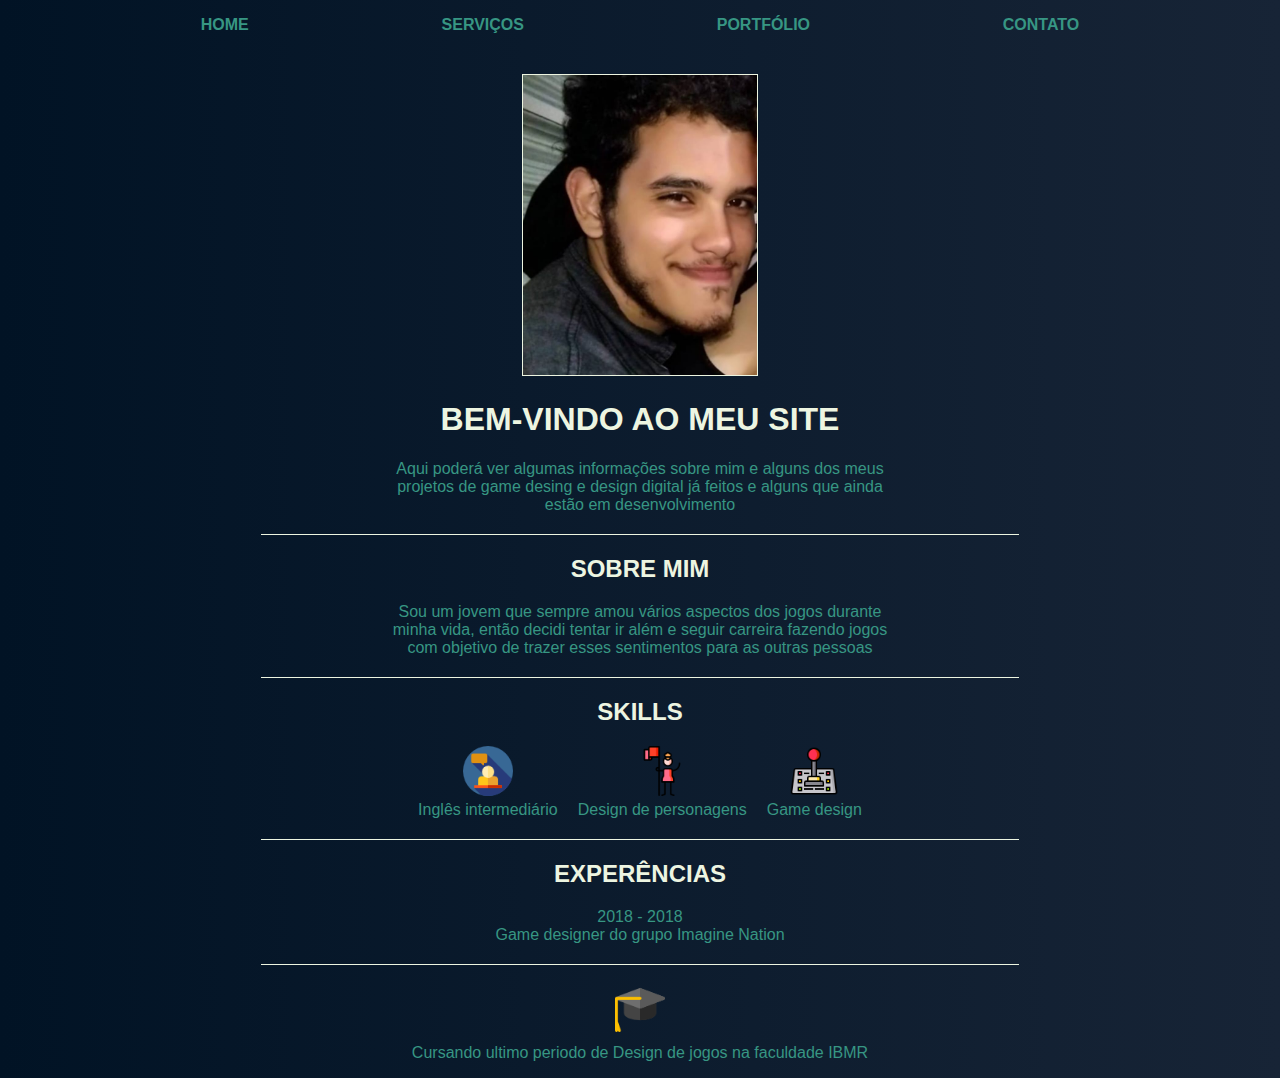
<file: index.html>
<!DOCTYPE html>
<html>
    <head>
        <link rel="stylesheet" href="style.css">
        <title>Matheus Lopes - Portóflio</title>
    </head>
    <body>
        <nav>
            <ul>
                <li><a href="index.html">Home</a></li>
                <li><a href="servicos.html">Serviços</a></li>
                <li><a href="portfolio.html">Portfólio</a></li>
                <li><a href="contato.html">Contato</a></li>
            </ul>
        </nav>
        <div class="content">
            <div>
                <img class="picture" src="imgs/pic.png" alt="Picture" />
                <h1>Bem-vindo ao meu site</h1>
                <p>Aqui poderá ver algumas informações sobre mim e alguns dos meus projetos de game desing e
                design digital já feitos e alguns que ainda estão em desenvolvimento</p>
            </div>
            <div class="line"></div>
            <h2>Sobre mim</h2>
            <p>Sou um jovem que sempre amou vários aspectos dos jogos durante minha vida, então decidi tentar ir além e seguir carreira fazendo jogos com objetivo de trazer esses sentimentos para as outras pessoas</p>
            <div class="line"></div>
            <h2>Skills</h2>
            <ul class="skill-list">
                <li>
                    <img src="imgs/icons/english.png" alt="English" />
                    <p>Inglês intermediário</p>
                </li>
                <li>
                    <img src="imgs/icons/character.png" alt="Character" />
                    <p>Design de personagens</p>
                </li>
                <li>
                    <img src="imgs/icons/joystick.png" alt="Joystick" />
                    <p>Game design</p>
                </li>
            </ul>
            <div class="line"></div>
            <h2>Experências</h2>
            <ul>
                <li>
                    <p>2018 - 2018</p>
                    <p>Game designer do grupo Imagine Nation</p>
                </li>
            </ul>
            <div class="line"></div>
            <ul>
                <li>
                    <img src="imgs/icons/university.png" alt="School" />
                    <p>Cursando ultimo periodo de Design de jogos na faculdade IBMR</p>
                </li>
            </ul>
        </div>
    </body>
</html>
</file>
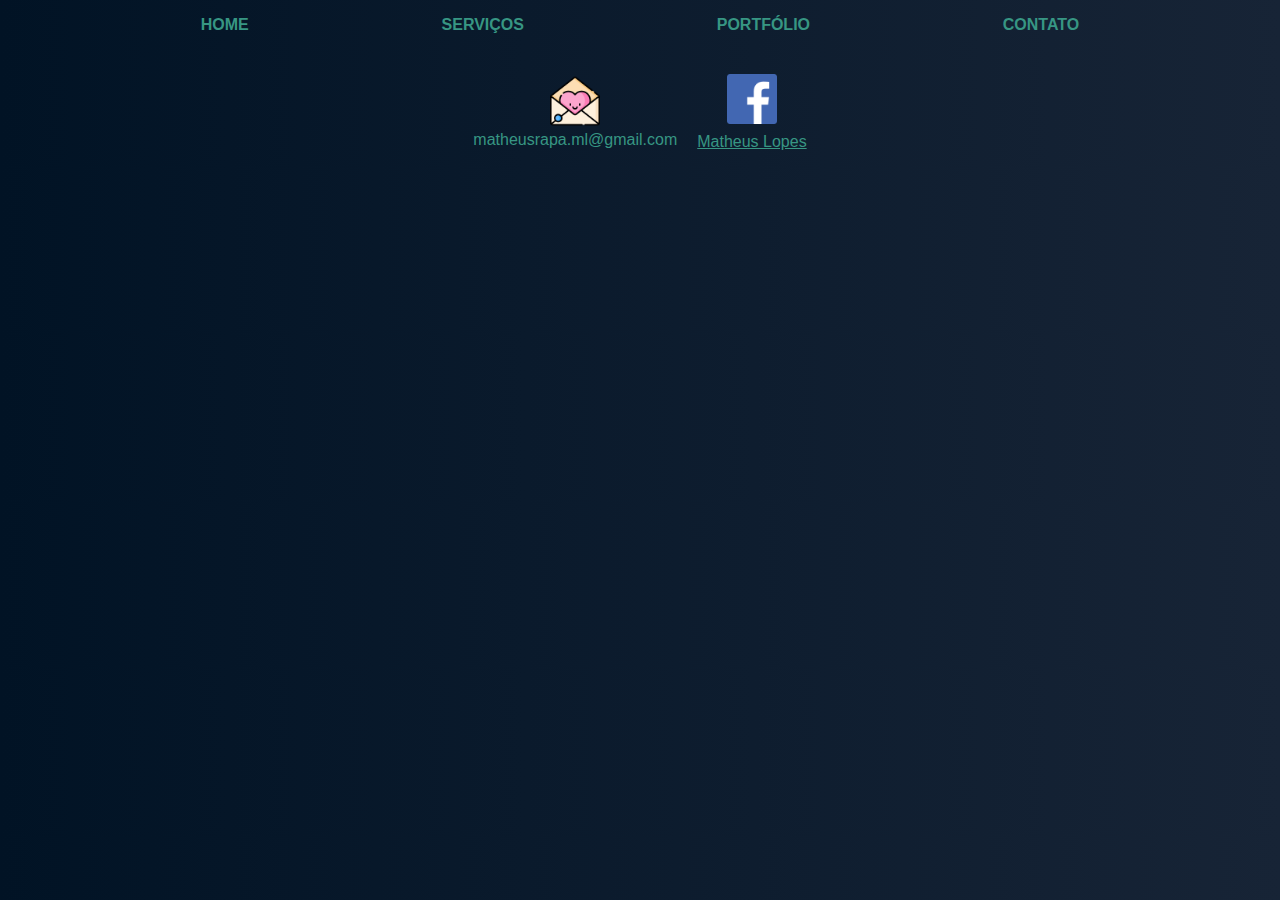
<file: contato.html>
<!DOCTYPE html>
<html>
    <head>
        <link rel="stylesheet" href="style.css">
        <title>Matheus Lopes - Portóflio</title>
    </head>
    <body>
        <nav>
            <ul>
                <li><a href="index.html">Home</a></li>
                <li><a href="servicos.html">Serviços</a></li>
                <li><a href="portfolio.html">Portfólio</a></li>
                <li><a href="contato.html">Contato</a></li>
            </ul>
        </nav>
        <div class="content">
            <ul class="skill-list">
                <li>
                    <img src="imgs/icons/heart.png" alt="email" />
                    <p>matheusrapa.ml@gmail.com</p>
                </li>
                <li>
                    <a href="https://www.facebook.com/matheus.soadmaniac/" target="_blank">
                        <img src="imgs/icons/facebook.png" alt="fb" />
                        <p>Matheus Lopes</p>
                    </a>
                </li>
            </ul>
        </div>
    </body>
</html>
</file>
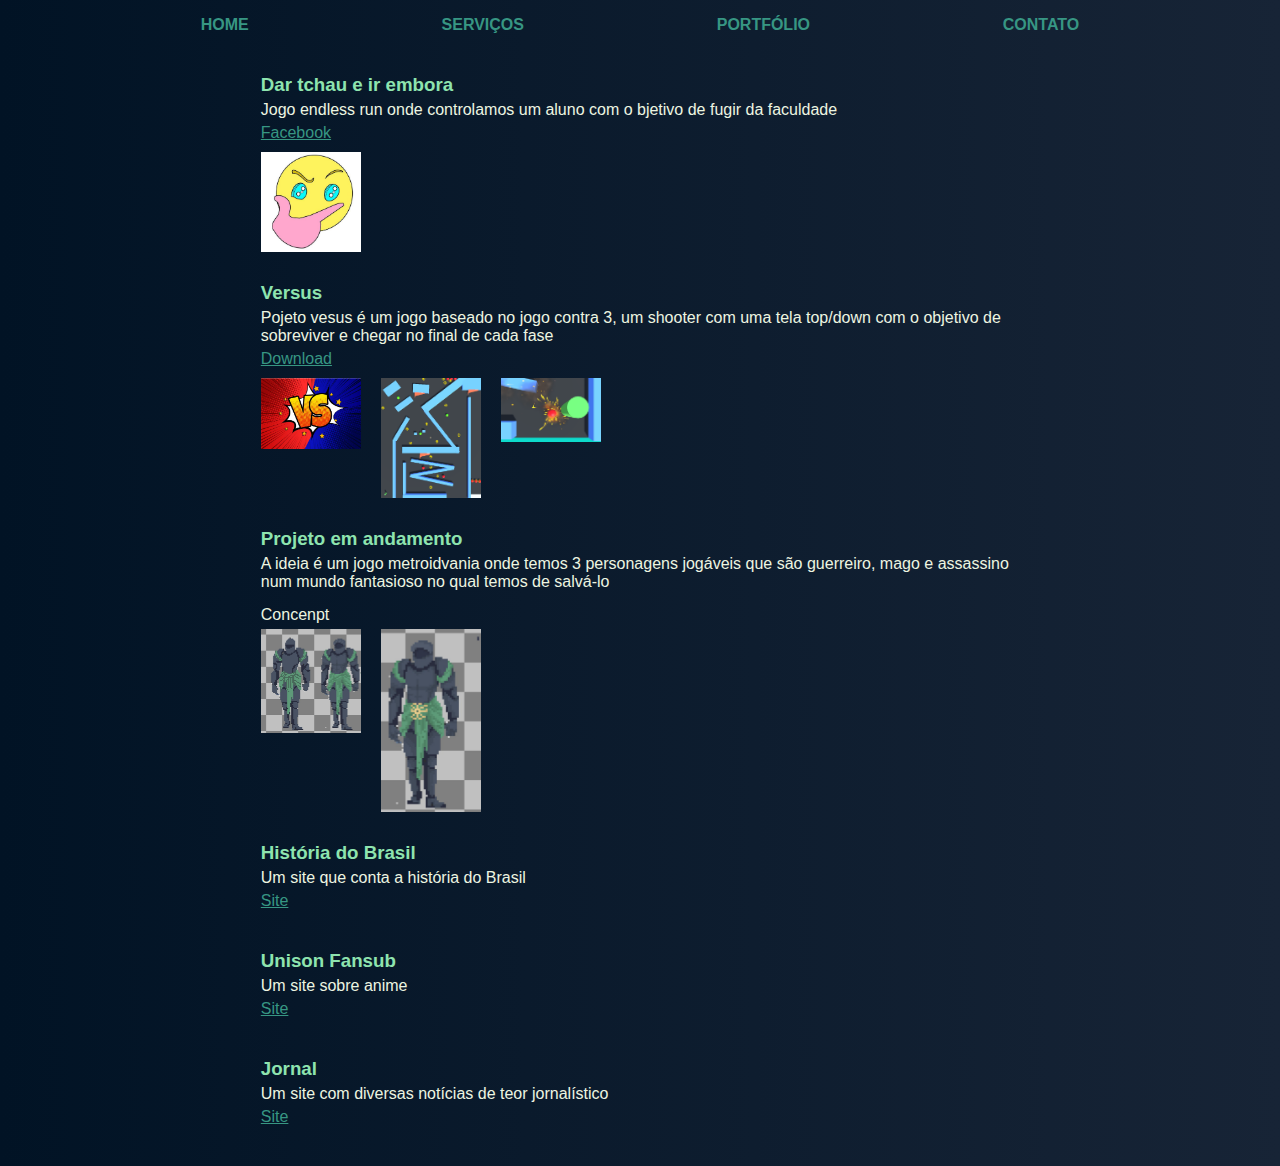
<file: portfolio.html>
<!DOCTYPE html>
<html>
    <head>
        <link rel="stylesheet" href="style.css">
        <title>Matheus Lopes - Portóflio</title>
    </head>
    <body>
        <nav>
            <ul>
                <li><a href="index.html">Home</a></li>
                <li><a href="servicos.html">Serviços</a></li>
                <li><a href="portfolio.html">Portfólio</a></li>
                <li><a href="contato.html">Contato</a></li>
            </ul>
        </nav>
        <div class="content">
            <div class="project">
                <div class="project-resume">
                    <h3>Dar tchau e ir embora</h3>
                    <p>Jogo endless run onde controlamos um aluno com o bjetivo de fugir da faculdade</p>
                    <a href="https://www.facebook.com/Imagine-Nation-432397593848924/" target="_blank">Facebook</a>
                </div>
                <div class="project-pictures">
                    <img src="imgs/imagine_nation.jpg" />
                </div>
            </div>
            <div class="project">
                <div class="project-resume">
                    <h3>Versus</h3>
                    <p> Pojeto vesus é um jogo baseado no jogo contra 3, um shooter com uma tela top/down com o objetivo de sobreviver e chegar no final de cada fase</p>
                    <a href="https://www.mediafire.com/file/1mjtx1rtq62tczi/Versus.zip/file" target="_blank">
                        Download
                    </a>
                </div>
                <div class="project-pictures">
                    <img src="imgs/vs.jpg" />
                    <img src="imgs/vs_gameplay.png" />
                    <img src="imgs/vs_gameplay2.png" />
                </div>
            </div>
            <div class="project">
                <div class="project-resume">
                    <h3>Projeto em andamento</h3>
                    <p>A ideia é um jogo metroidvania onde temos 3 personagens jogáveis que são guerreiro, mago e assassino num mundo fantasioso no qual temos de salvá-lo</p>
                </div>
                <p>Concenpt</p>
                <div class="project-pictures">
                    <img src="imgs/concept1.png" />
                    <img src="imgs/concept2.png" />
                </div>
            </div>
            <div class="project">
                <div class="project-resume">
                    <h3>História do Brasil</h3>
                    <p>Um site que conta a história do Brasil</p>
                    <a href="https://matheuslopes0101.github.io/historia-do-brasil/" target="_blank">
                        Site
                    </a>
                </div>
            </div>
            <div class="project">
                <div class="project-resume">
                    <h3>Unison Fansub</h3>
                    <p>Um site sobre anime</p>
                    <a href="https://matheuslopes0101.github.io/unison-fansub/" target="_blank">
                        Site
                    </a>
                </div>
            </div>
            <div class="project">
                <div class="project-resume">
                    <h3>Jornal</h3>
                    <p>Um site com diversas notícias de teor jornalístico</p>
                    <a href="https://matheuslopes0101.github.io/jornal" target="_blank">
                        Site
                    </a>
                </div>
            </div>
        </div>
    </body>
</html>
</file>
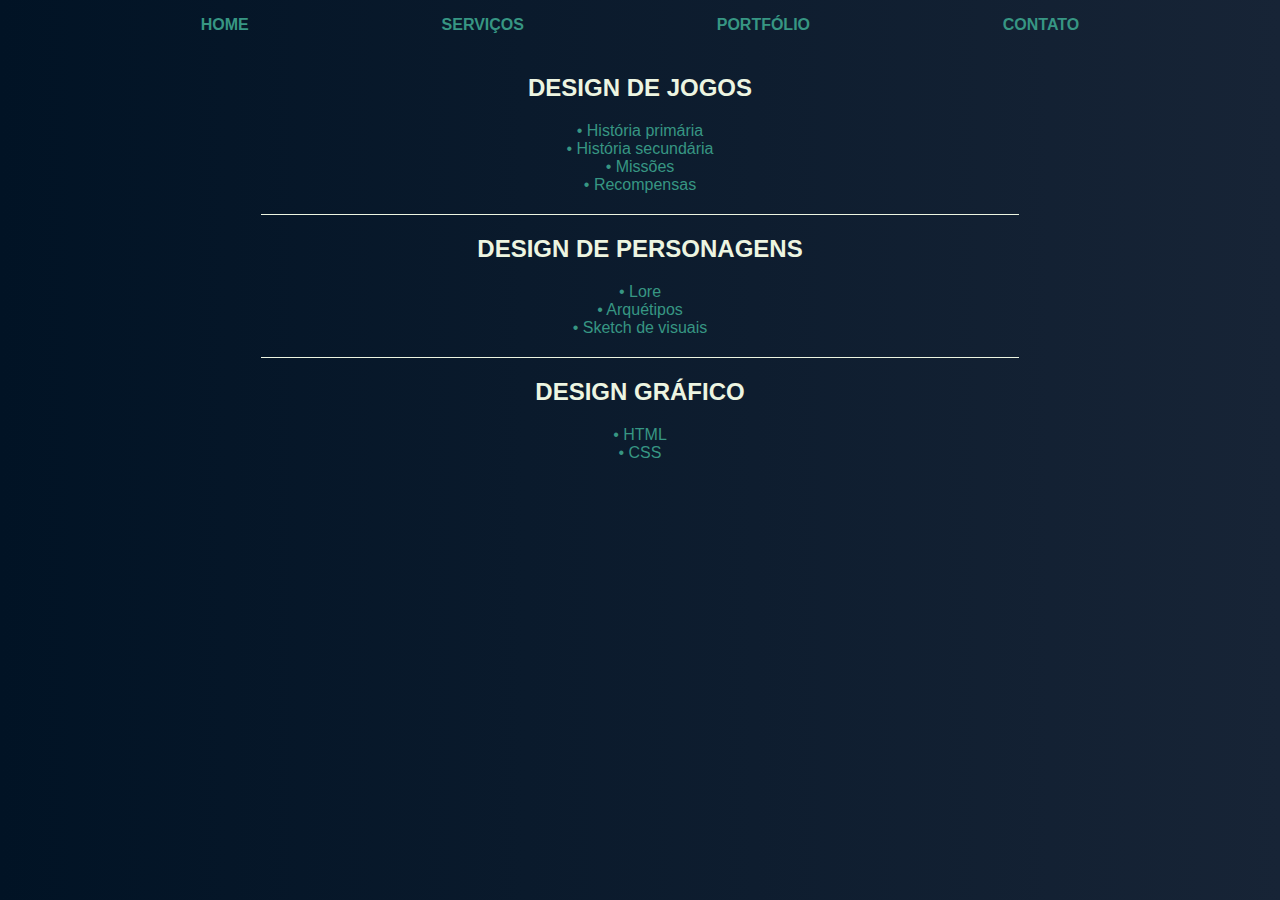
<file: servicos.html>
<!DOCTYPE html>
<html>
    <head>
        <link rel="stylesheet" href="style.css">
        <title>Matheus Lopes - Portóflio</title>
    </head>
    <body>
        <nav>
            <ul>
                <li><a href="index.html">Home</a></li>
                <li><a href="servicos.html">Serviços</a></li>
                <li><a href="portfolio.html">Portfólio</a></li>
                <li><a href="contato.html">Contato</a></li>
            </ul>
        </nav>
        <div class="content">
            <ul>
                <li>
                    <h2>Design de jogos</h2>
                    <p>• História primária</p>
                    <p>• História secundária</p>
                    <p>• Missões</p>
                    <p>• Recompensas</p>
                </li>
                <div class="line"></div>
                <li>
                    <h2>Design de personagens</h2>
                    <p>• Lore</p>
                    <p>• Arquétipos</p>
                    <p>• Sketch de visuais</p>
                </li>
                <div class="line"></div>
                <li>
                    <h2>Design gráfico</h2>
                    <p>• HTML</p>
                    <p>• CSS</p>
                </li>
            </ul>
        </div>
    </body>
</html>
</file>
<file: style.css>
/* Pallete: https://visme.co/blog/wp-content/uploads/2016/09/website4-1024x512.jpg  */

:root {
    --primary-color: #05386b;
    --secondary-color: #379683;
    --light-color: #5CDB95;
    --lighter-color: #8EE4AF;
    --lightest-color: #EDF5E1;
}

* {
    font-family: "Arial", sans-serif;
    color: var(--secondary-color);
}

body {
    background: rgb(1,19,37);
    background: linear-gradient(90deg, rgba(1,19,37,1) 0%, rgba(23,36,54,1) 100%);
}

.content {
    margin-top: 20px;
    text-align: center;
}

.content .picture {
    width: auto;
    height: 300px;
    border: 1px solid var(--lightest-color);
}

.content h1, h2 {
    color: var(--lightest-color);
    text-transform: uppercase;
}

.content p {
    margin: 0 30%;
    color: var(--secondary-color);
}

ul img {
    width: 50px;
    height: auto;
    margin-bottom: 5px;
}

ul {
    list-style: none;
    padding: 0;
}

li:not(:last-of-type) {
    margin-bottom: 20px;
}

nav ul {
    list-style: none;
    display: flex;
    justify-content: space-evenly;
}

nav ul a {
    text-decoration: none;
    text-transform: uppercase;
    font-weight: bold;
    position: relative;
}

nav ul a:hover:after {
    width: 100%;
}

nav ul a:after {
    content: '';
    position: absolute;
    left: 0;
    bottom: -5px;
    min-height: 1px;
    width: 0;
    background: var(--light-color);
    transition: width .15s;
}

.line {
    margin: 20px 20%;
    min-height: 1px;
    background: var(--lightest-color);
}

.skill-list {
    display: flex;
    justify-content: center;
    align-items: center;
}

.skill-list li {
    display: flex;
    flex-direction: column;
    align-items: center;
}

.skill-list p {
    margin: 0;
}

.skill-list li:not(:last-of-type) {
    margin-right: 20px;
    margin-bottom: 0;
}

.project {
    display: flex;
    flex-direction: column;
    margin: 0 20%;
    align-items: flex-start;
    text-align: left;
    margin-bottom: 30px;
}

.project-resume {
    margin-bottom: 10px;
}

.project h3 {
    margin-top: 0;
    margin-bottom: 5px;
    color: var(--lighter-color);
}

.project p {
    margin: 0;
    color: var(--lightest-color);
    margin-bottom: 5px;
}

.project-pictures {
    display: flex;
    align-items: flex-start;
    justify-content: flex-start;
}

.project-pictures img {
    max-width: 100px;
    margin-right: 20px;
}
</file>
